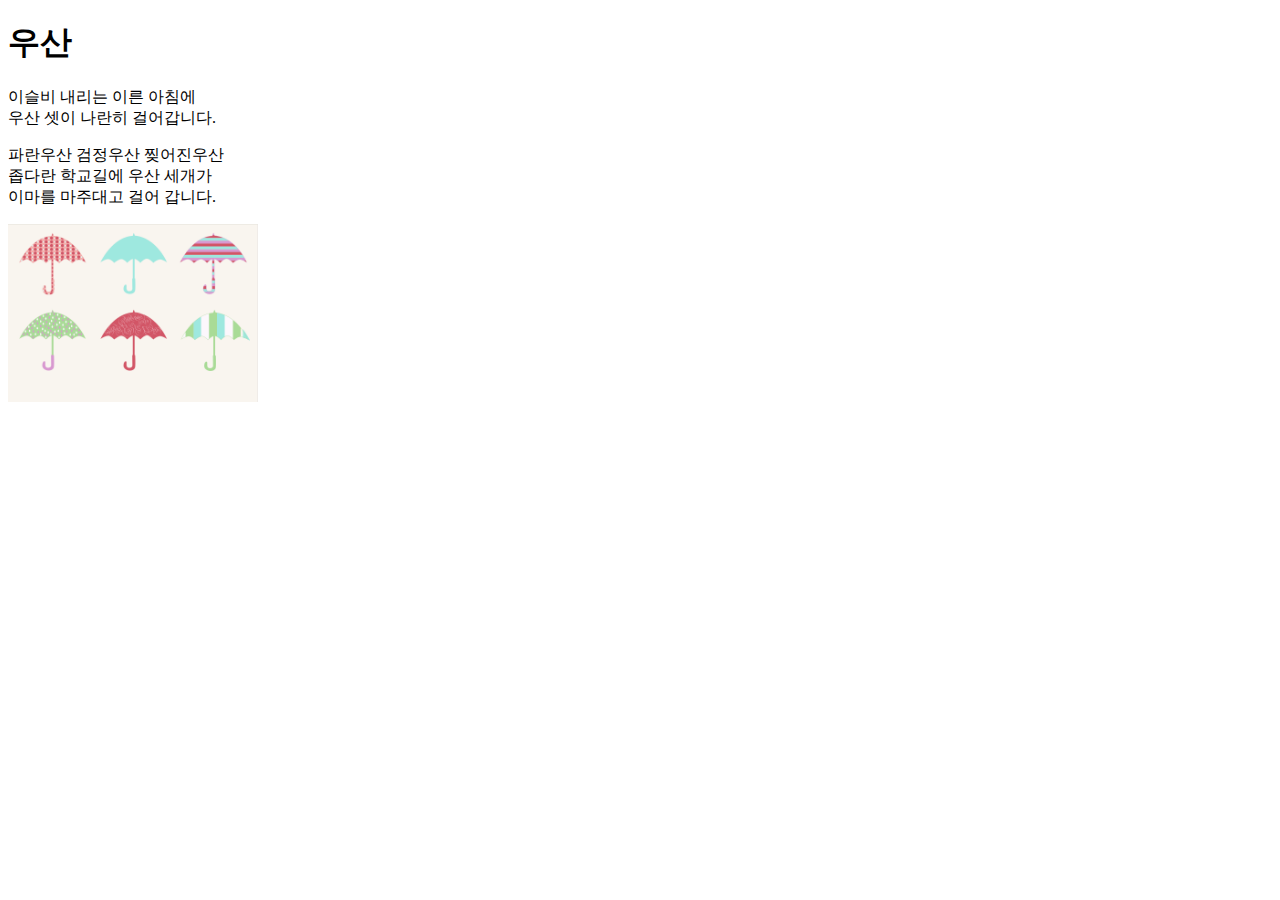
<file: index2.html>
<!DOCTYPE html>
<html lang="en">
    <head>

    </head>
    <body>
        <h1>우산</h1>
        <p>이슬비 내리는 이른 아침에<br>우산 셋이 나란히 걸어갑니다.</p>
        <p>파란우산 검정우산 찢어진우산<br>좁다란 학교길에 우산 세개가<br>이마를 마주대고 걸어 갑니다.</p>
        <img src="image/우산이미지.jpg" alt="우산 이미지" width="250">
    </body>
</html>
</file>
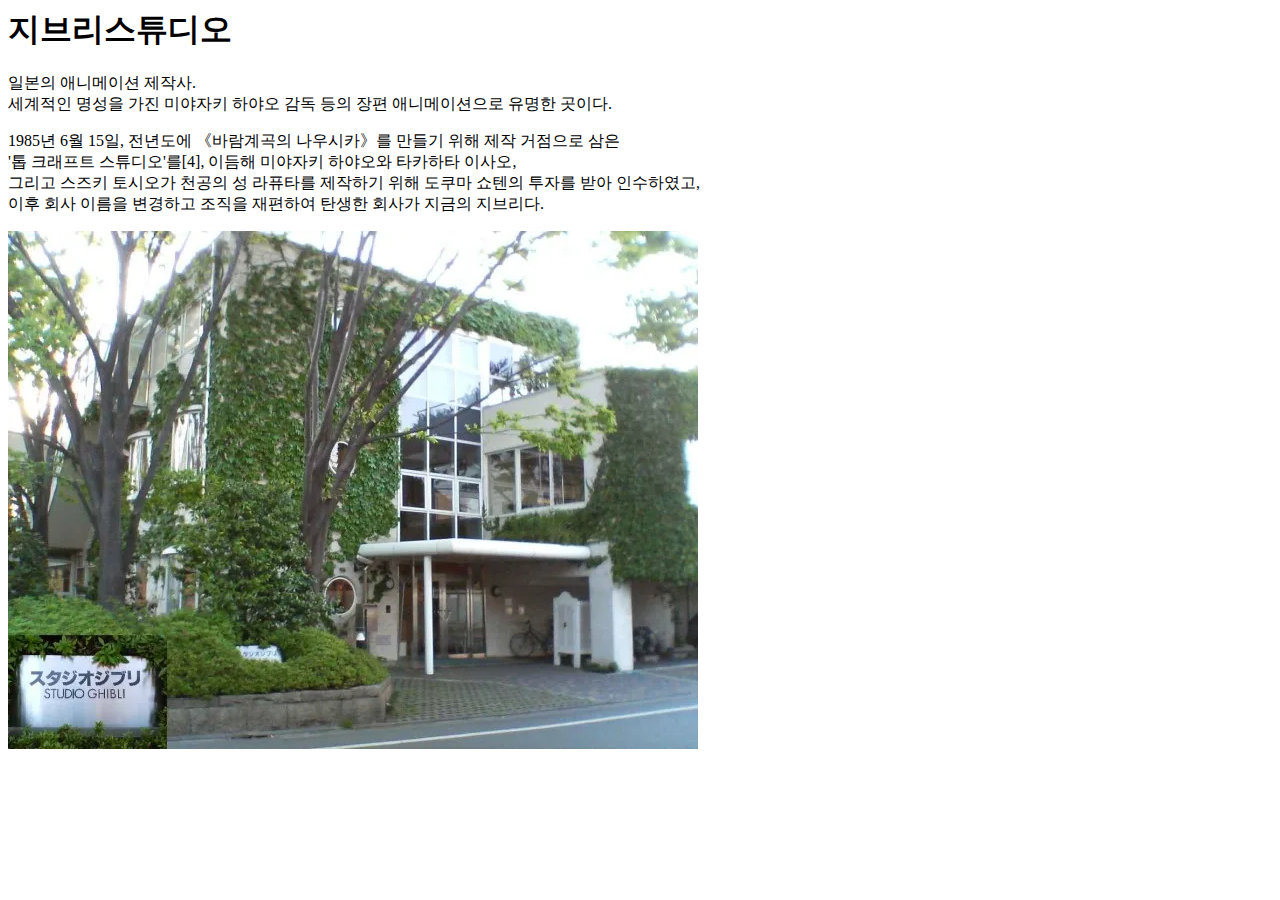
<file: index3.html>
<html>
    <head>

    </head>
    <body>
        <h1>지브리스튜디오</h1>
        <p>일본의 애니메이션 제작사. <br>세계적인 명성을 가진 미야자키 하야오 감독 등의 장편 애니메이션으로 유명한 곳이다.
        </p>
        <p>1985년 6월 15일, 전년도에 《바람계곡의 나우시카》를 만들기 위해 제작 거점으로 삼은<br>'톱 크래프트 스튜디오'를[4], 이듬해 미야자키 하야오와 타카하타 이사오,<br> 그리고 스즈키 토시오가 천공의 성 라퓨타를 제작하기 위해 도쿠마 쇼텐의 투자를 받아 인수하였고,<br>이후 회사 이름을 변경하고 조직을 재편하여 탄생한 회사가 지금의 지브리다.
        </p>
        <a href="https://namu.wiki/w/%EC%8A%A4%ED%8A%9C%EB%94%94%EC%98%A4%20%EC%A7%80%EB%B8%8C%EB%A6%AC" target="_blank">
            <img src="image/지브리.jpeg" alt="지브리스튜디오" >
        </a>
    </body>
</html>
</file>
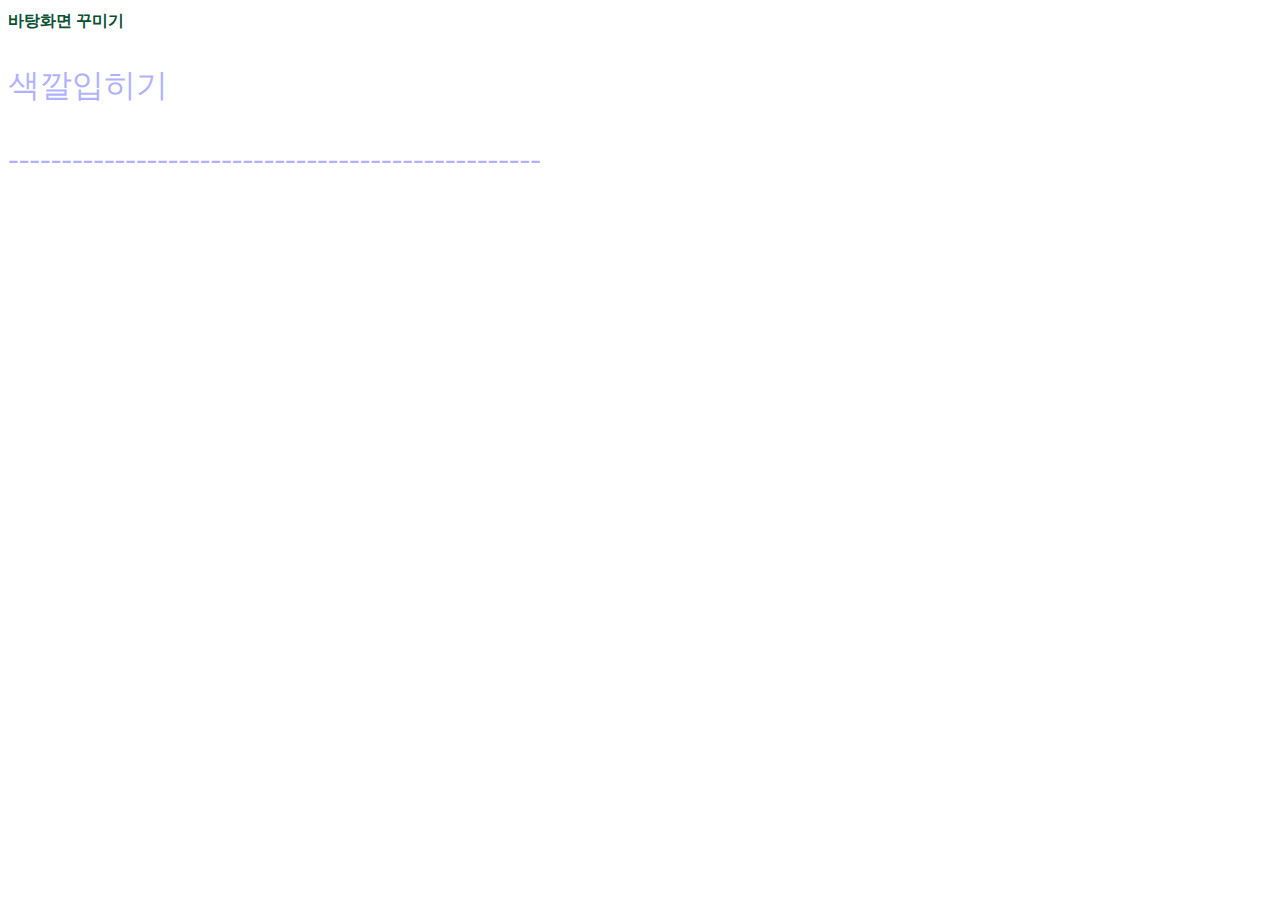
<file: index4.html>
<!DOCTYPE html>
<html lang="ko">
<head>
    <meta charset="UTF-8">
    <meta name="viewport" content="width=device-width, initial-scale=1.0">
    <title>CSS color & unit</title>
    <style>
        /* rgb 색의 삼원소(0~255) / a 투명도(0~1) / #RRGGBB (0~f) 
            웹브라우저의 기본 픽셀 16px
            rem 단위 > html 폰트 크기를 기준으로 배수에 해당
            em 단위 > 부모 태그의 폰트 크기를 기준으로 배수
            vw/vh 단위 > 화면의 가로/세로 크기와 관련. 1/100 크기 
        */
        h1{
            color: #095030;
            font-size: 16px;
        }
        p{
            color: rgba(100, 100, 255, 0.5);
            font-size: 32px;
        }
    </style>
</head>
<body>
    <h1>바탕화면 꾸미기</h1>
    <p>색깔입히기</p>

    <p>--------------------------------------------------</p>

    <!-- 
        디버깅 점검
        오타 유무
        저장을 했는지
        html과 css 파일 연결 유무
        나중에 불려온 css파일 적용 우선 순위 확인
        느낌표 경고가 떴을 때 잘 적었는지 확인
    -->
</body>
</html>
</file>
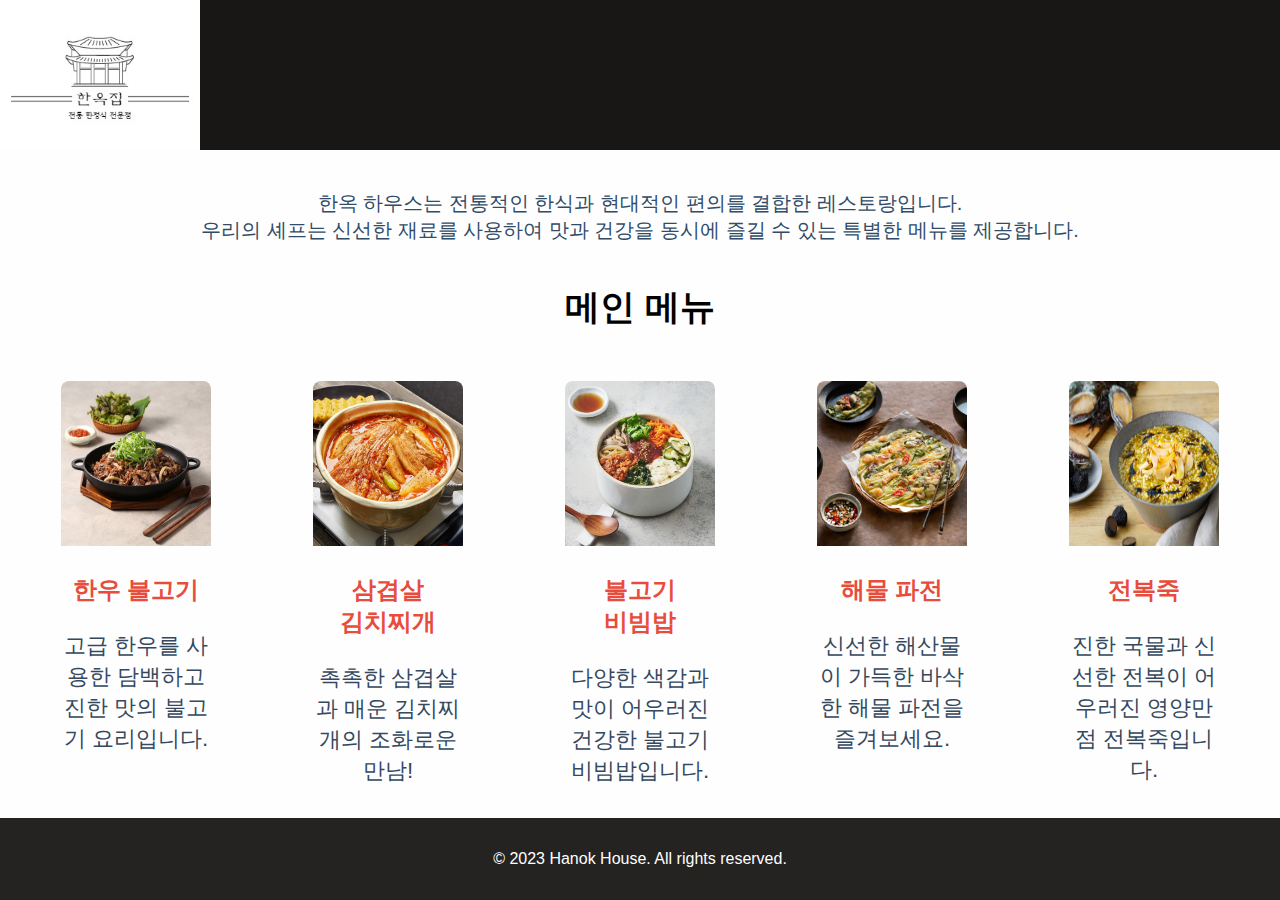
<file: index5.html>
<!DOCTYPE html>
<html lang="ko">

<head>
  <meta charset="UTF-8">
  <meta name="viewport" content="width=device-width, initial-scale=1.0">
  <link rel="stylesheet" href="style5.css">
  <title>한옥집</title>
</head>

<body>
  <header>
    <div class="rogo">
      <img src="./image/restaurant-image.jpg" alt="한옥집로고">
    </div>
  </header>

  <section class="description">
    <p>
      한옥 하우스는 전통적인 한식과 현대적인 편의를 결합한 레스토랑입니다.<br> 우리의 셰프는 신선한 재료를 사용하여 맛과 건강을 동시에 즐길 수 있는 특별한 메뉴를 제공합니다.
    </p>
  </section>

  <section class="menu">
    <h2>메인 메뉴</h2>
    <div class="menu-grid">
      <div class="menu-item">
        <img src="./image/menu1.jpg" alt="한우 불고기">
        <h3>한우 불고기</h3>
        <p>고급 한우를 사용한 담백하고 진한 맛의 불고기 요리입니다.</p>
      </div>
      <div class="menu-item">
        <img src="./image/menu2.jpg" alt="삼겹살 김치찌개">
        <h3>삼겹살 <br>김치찌개</h3>
        <p>촉촉한 삼겹살과 매운 김치찌개의 조화로운 만남!</p>
      </div>
      <div class="menu-item">
        <img src="./image/menu3.jpg" alt="불고기 비빔밥">
        <h3>불고기<br> 비빔밥</h3>
        <p>다양한 색감과 맛이 어우러진 건강한 불고기 비빔밥입니다.</p>
      </div>
      <div class="menu-item">
        <img src="./image/menu4.jpg" alt="해물 파전">
        <h3>해물 파전</h3>
        <p>신선한 해산물이 가득한 바삭한 해물 파전을 즐겨보세요.</p>
      </div>
      <div class="menu-item">
        <img src="./image/menu5.jpg" alt="김치 전복죽">
        <h3>전복죽</h3>
        <p>진한 국물과 신선한 전복이 어우러진 영양만점 전복죽입니다.</p>
      </div>
    </div>
  </section>

  <section class="spacing"></section> <!-- Adjusted spacing -->

  <footer>
    <p>&copy; 2023 Hanok House. All rights reserved.</p>
  </footer>
</body>

</html>
</file>
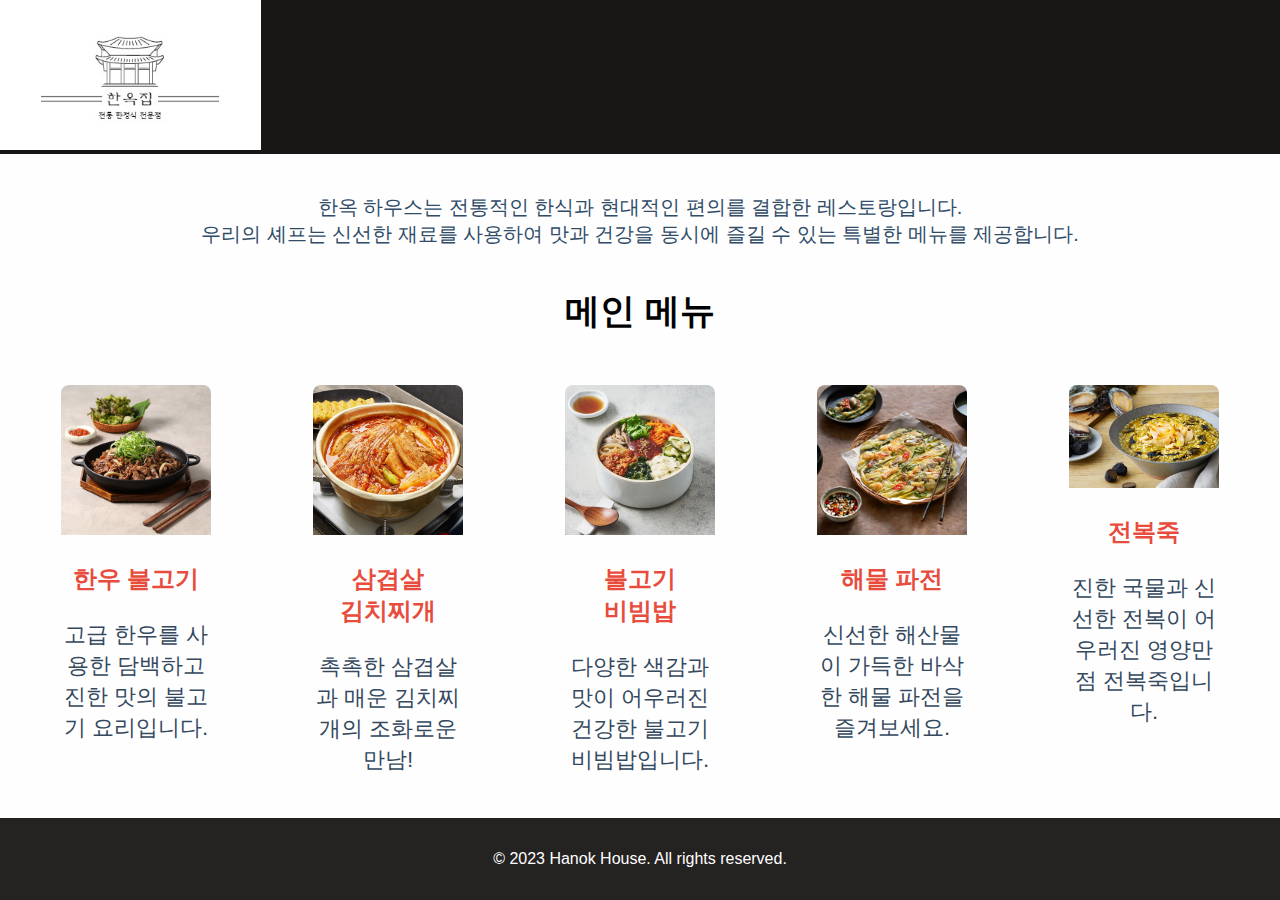
<file: index6.html>
<!DOCTYPE html>
<html lang="ko">

<head>
  <meta charset="UTF-8">
  <meta name="viewport" content="width=device-width, initial-scale=1.0">
  <link rel="stylesheet" href="style6.css">
  <title>한옥집</title>
</head>

<body>
  <header>
    <img src="./image/restaurant-image.jpg" alt="한옥집로고" height="150">
  </header>

  <section class="description">
    <p>
      한옥 하우스는 전통적인 한식과 현대적인 편의를 결합한 레스토랑입니다.<br> 우리의 셰프는 신선한 재료를 사용하여 맛과 건강을 동시에 즐길 수 있는 특별한 메뉴를 제공합니다.
    </p>
  </section>

  <section class="menu">
    <h2>메인 메뉴</h2>
    <div class="menu-grid">
      <div class="menu-item">
        <img src="./image/menu1.jpg" alt="한우 불고기">
        <h3>한우 불고기</h3>
        <p>고급 한우를 사용한 담백하고 진한 맛의 불고기 요리입니다.</p>
      </div>
      <div class="menu-item">
        <img src="./image/menu2.jpg" alt="삼겹살 김치찌개">
        <h3>삼겹살 <br>김치찌개</h3>
        <p>촉촉한 삼겹살과 매운 김치찌개의 조화로운 만남!</p>
      </div>
      <div class="menu-item">
        <img src="./image/menu3.jpg" alt="불고기 비빔밥">
        <h3>불고기<br> 비빔밥</h3>
        <p>다양한 색감과 맛이 어우러진 건강한 불고기 비빔밥입니다.</p>
      </div>
      <div class="menu-item">
        <img src="./image/menu4.jpg" alt="해물 파전">
        <h3>해물 파전</h3>
        <p>신선한 해산물이 가득한 바삭한 해물 파전을 즐겨보세요.</p>
      </div>
      <div class="menu-item">
        <img src="./image/menu5.jpg" alt="김치 전복죽">
        <h3>전복죽</h3>
        <p>진한 국물과 신선한 전복이 어우러진 영양만점 전복죽입니다.</p>
      </div>
    </div>
  </section>

  <section class="spacing"></section> <!-- Adjusted spacing -->

  <footer>
    <p>&copy; 2023 Hanok House. All rights reserved.</p>
  </footer>
</body>

</html>
</file>
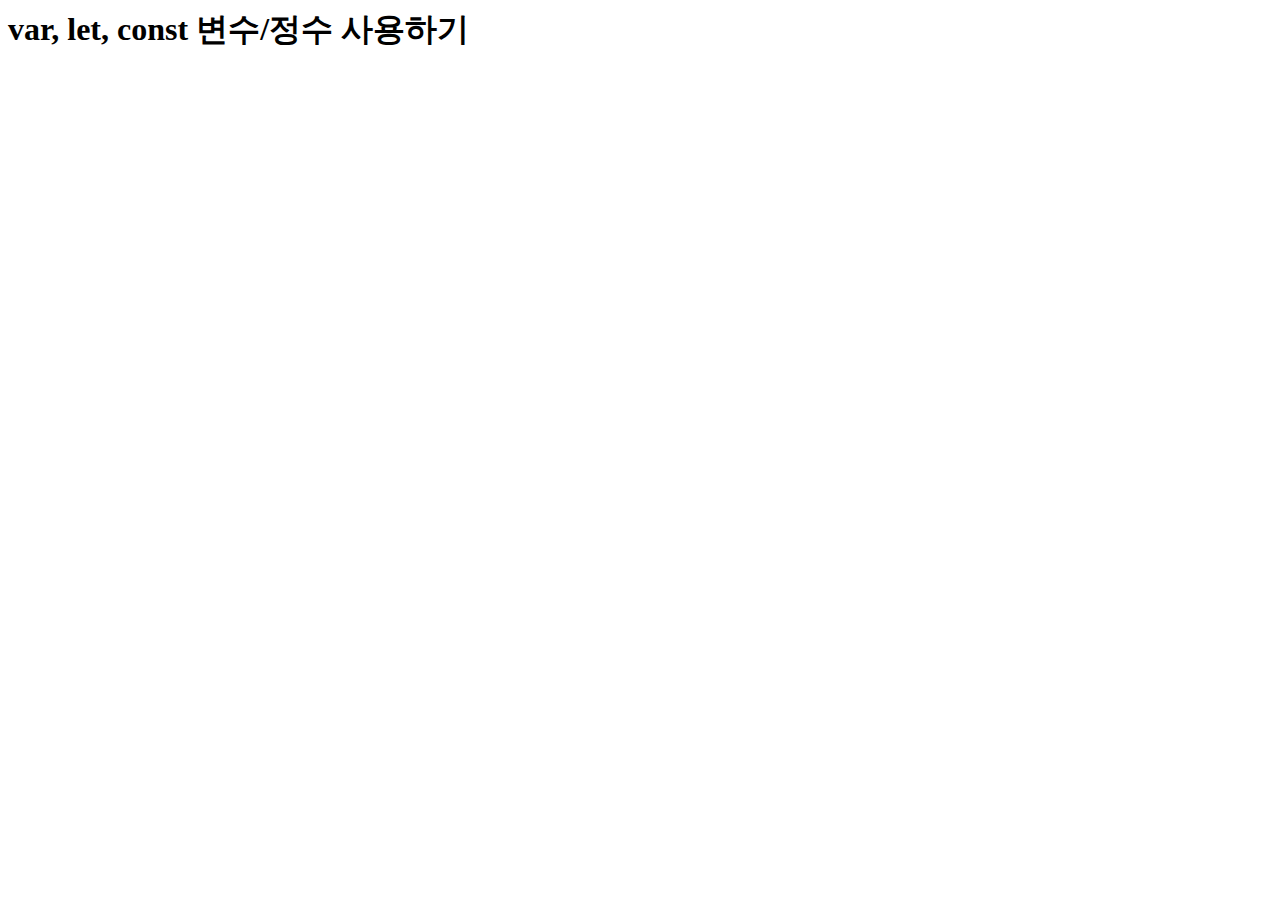
<file: DAY2/ECMAScript/let-const.html>
<html>
    <body>
        <h1>var, let, const 변수/정수 사용하기</h1>



        <script>
            
            var userName = "오영석";
            var age = 20;
            var price = 5000;
            var isMale = true;

            // 기본배송비
            var baseDelyfee = 3000;

            // 기본 배송비는 변경이 안되어야 하는데 var변수특성에 의해 언제든 변경이 가능하다.
            baseDelyfee = 13000;

            console.log("웹브라우저 콘솔영역에 로깅한다-기본배송비:",baseDelyfee);

            // 기본 배송비를 상수로 선언한다.
            //상수는 한번 값을 할당하면 변경이 불가하다.
            const newBaseDelyFee = 5000;

            console.log("상수로 표현하는 기본배송비:",newBaseDelyFee);

            //상수값을 변경해보자 <== 에러가 발생합니다.
            //newBaseDelyFee = 8000;

            //전체 결제금액: 항상 값이 변경이 가능하다.
            let totalPayPrice = 0;

            totalPayPrice += baseDelyfee;
            totalPayPrice += price;

            console.log("총 결제금액은 : ",totalPayPrice);

            //const와 let 신규문법은 블록 스코프 제약이 있습니다.

            if(isMale == true){
                //지금 감싸고 있는 중괄호가 블록 스코프 : 변수의 생명주기 즉,변수가 사용되는 범위
                var msg="남성입니다.";
                console.log("if구문블록 범위(스코프)안에서 선언된 msg를 출력합니다.",msg);
            }


            console.log("if구문블록 범위(스코프)밖에서 msg를 출력합니다.",msg);

            const region = "제주도";

            if(region == "제주도"){
                //추가 배송비를 상수로 선언한다.
                const addDelyFee = 2000;
                let addMsg = "기본 메시지입니다.";
                totalPayPrice += addDelyFee;
                console.log("if블록범위안에서 총결제금액과 추가배송비를 출력한다.",addDelyFee,totalPayPrice);
            }

            //totalPayPrice += addDelyFee;//블록스코프 제약 에러발생
            //console.log("if구문내에서 선언된 addDelyFee 상수를 범위밖에서 사용하면?? 에러발생..",addDelyFee);
            //console.log("let 블록스코프 위반 테스트:",addMsg);

            //var 재선언 가능, 
            //let 중복 선언 불가능, 재할당 가능
            //const 중복 선언 불가능, 재할당 불가능

            // 예제
            // var fruits = "apple";

            // var count = 5;

            // const message = "사과의 갯수는 ?";
            // console.log(message);

            // if (count > 4) {
            //     const message = "사과의 갯수는 5개 입니다.";
            //     console.log(message);
            // }

            // console.log(message);

            
            // const fruits = {
            //     fruits: "apple",
            //     count: 5,
            //     message: "사과 5개",
            // };

            // console.log(fruits);
            // console.log("----------------");
            // fruits.count = 4;
            // fruits.fruits = "banana";
            // fruits.message = "사과 4개";
            // console.log(fruits);

        </script>
    </body>
</html>
</file>
<file: style5.css>
body {
    font-family: 'Arial', sans-serif;
    margin: 0;
    padding: 0;
    background-color: #fefefe; /* Light Gray */
  }
  
  header {
    background-color: #181716; /* Alizarin Red */
    color: #fff;
  }

  .rogo {
    text-align: left;
    width: 200px;
    height: 150px;
  }

  .rogo img {
    width: 100%;
    height: 100%;
    object-fit: cover;
  }

  .tagline {
    font-style: italic;
    font-size: 1.2em;
    margin-top: 5px;
    color: #ecf0f1; /* Silver */
  }
  
  .description {
    font-size: 20px;
    max-width: 1100px;
    margin: 40px auto;
    text-align: center;
    color: #304c68; /* Wet Asphalt */
  }
  
  .menu {
    margin: 20px;
    max-width: calc(100% - 40px); /* Set maximum width with margins subtracted */
    text-align: center;
  }

  .menu h2 {
    margin-bottom: 50px;
    font-size: 35px;
  }
  
  .menu-grid {
    display: flex;
    justify-content: space-around;
    gap: 20px;
    overflow-x: auto; /* Add horizontal scrollbar if items overflow */
  }
  
  .menu-item {
    text-align: center;
    width: 150px; /* Adjust as needed */
  }
  
  .menu-item img {
    width: 100%;
    height: 40%;
    border-radius: 8px 8px 0 0; /* Round the top corners */
  }
  
  .menu-item h3 {
    color: #e74c3c; /* Alizarin Red */
    font-size: 1.5em; /* Adjusted font size */
    white-space: nowrap; /* Prevent text from wrapping to the next line */
    overflow: hidden; /* Hide any overflow */
    text-overflow: ellipsis; /* Display an ellipsis (...) for overflowed text */
  }
  
  .menu-item p {
    color: #34495e; /* Wet Asphalt */
    font-size: 1.4em; /* Increased font size */
  }
  
  .spacing {
    height: 10px; /* Adjusted spacing height */
  }
  
  .photos {
    background: url('your-background-image.jpg') center/cover no-repeat;
    height: 400px;
  }
  
  footer {
    background-color: #252222;
    color: #fff;
    text-align: center;
    padding: 1em 0;
    position: fixed;
    bottom: 0;
    width: 100%;
  }
</file>
<file: style6.css>
body {
    font-family: 'Arial', sans-serif;
    margin: 0;
    padding: 0;
    background-color: #fefefe; /* Light Gray */
  }
  
  header {
    background-color: #181716; /* Alizarin Red */
    color: #fff;
    text-align: left;
  }
  
  .tagline {
    font-style: italic;
    font-size: 1.2em;
    margin-top: 5px;
    color: #ecf0f1; /* Silver */
  }
  
  .description {
    font-size: 20px;
    max-width: 1100px;
    margin: 40px auto;
    text-align: center;
    color: #304c68; /* Wet Asphalt */
  }
  
  .menu {
    margin: 20px;
    max-width: calc(100% - 40px); /* Set maximum width with margins subtracted */
    text-align: center;
  }

  .menu h2 {
    margin-bottom: 50px;
    font-size: 35px;
  }
  
  .menu-grid {
    display: flex;
    justify-content: space-around;
    gap: 20px;
    overflow-x: auto; /* Add horizontal scrollbar if items overflow */
  }
  
  .menu-item {
    text-align: center;
    width: 150px; /* Adjust as needed */
  }
  
  .menu-item img {
    width: 100%;
    border-radius: 8px 8px 0 0; /* Round the top corners */
  }
  
  .menu-item h3 {
    color: #e74c3c; /* Alizarin Red */
    font-size: 1.5em; /* Adjusted font size */
    white-space: nowrap; /* Prevent text from wrapping to the next line */
    overflow: hidden; /* Hide any overflow */
    text-overflow: ellipsis; /* Display an ellipsis (...) for overflowed text */
  }
  
  .menu-item p {
    color: #34495e; /* Wet Asphalt */
    font-size: 1.4em; /* Increased font size */
  }
  
  .spacing {
    height: 10px; /* Adjusted spacing height */
  }
  
  .photos {
    background: url('your-background-image.jpg') center/cover no-repeat;
    height: 400px;
  }
  
  footer {
    background-color: #252222;
    color: #fff;
    text-align: center;
    padding: 1em 0;
    position: fixed;
    bottom: 0;
    width: 100%;
  }
</file>
